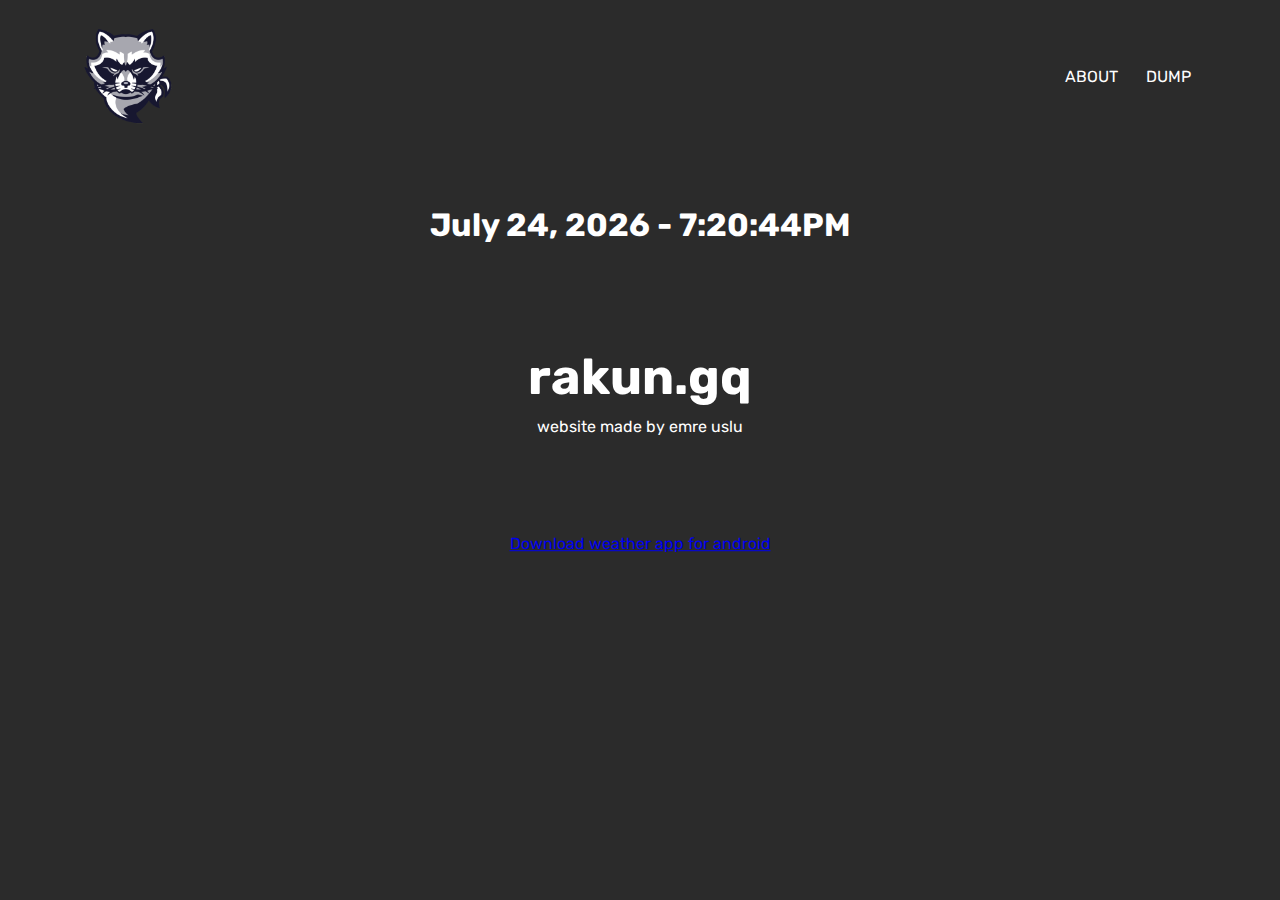
<file: index.html>
<!DOCTYPE html>
<html>
    <head>
        <meta charset="utf-8">
        <meta name="viewport" content="width=device-width, initial-scale=1.0">
        <title>rakun</title>
        <link rel="stylesheet" href="style.css">
        <link rel="preconnect" href="https://fonts.googleapis.com">
        <link rel="preconnect" href="https://fonts.gstatic.com" crossorigin>
        <link href="https://fonts.googleapis.com/css2?family=Rubik:wght@300;500;800&display=swap" rel="stylesheet">
        <link rel="stylesheet" href="https://stackpath.bootstrapcdn.com/font-awesome/4.7.0/css/font-awesome.min.css">
    </head>
    <body>
        <main>
            
        </main>
        <section class="header">
            <nav>
                <a href="index.html"><img src="images/logopng.png"> </a>
                <div class="nav-links" id="navLinks">
                    <i class="fa fa-times" onclick="hideMenu()"></i>
                    <ul>
                        <li> <a href="about.html" id="about" onclick="goToAbout()">ABOUT</a></li>
                        <li> <a href="">DUMP</a></li>
                    </ul>
                </div>
                <i class="fa fa-bars" onclick="showMenu()"></i>
            </nav>
            <div id="clock">
                <h1 id="date-time"></h1>
            </div>
            <div class="text-box">
                
                <h1>rakun.gq</h1>
                <p>website made by emre uslu</p>
                <div class="weather" id="ww_5d2c514a3a9b1" v='1.3' loc='auto' a='{"t":"horizontal","lang":"en","sl_lpl":1,"ids":[],"font":"Arial","sl_ics":"one_a","sl_sot":"celsius","cl_bkg":"#FFFFFF00","cl_font":"rgba(255,255,255,1)","cl_cloud":"#d4d4d4","cl_persp":"#2196F3","cl_sun":"#FFC107","cl_moon":"#FFC107","cl_thund":"#FF5722"}'><a href="https://weatherwidget.org/android-app/" id="ww_5d2c514a3a9b1_u" target="_blank">Download weather app for android</a></div><script async src="https://app1.weatherwidget.org/js/?id=ww_5d2c514a3a9b1"></script>               

             </div>

        </section>

        

        <script src ="script.js" type="text/javascript">
            
            var navLinks = document.getElementById("navLinks");
            
            function showMenu(){
                navLinks.style.right = "0";
            }
            function hideMenu(){
                navLinks.style.right = "-200px";
            }
            function goToAbout(){
                window.location.href = 'about.html';
            }
        </script>
    </body>
</html>
</file>
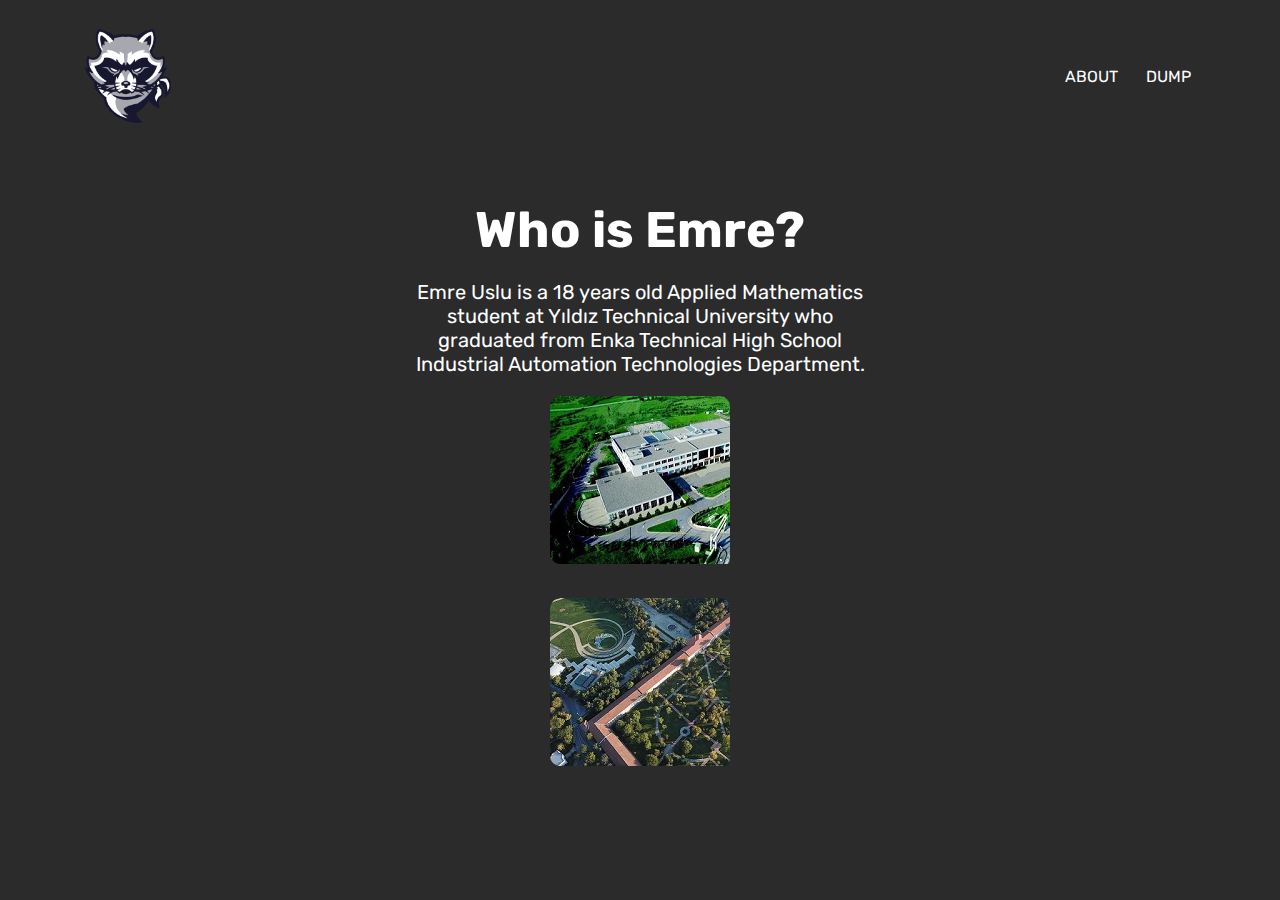
<file: about.html>
<!DOCTYPE html>
<html>
    <head>
        <meta charset="utf-8">
        <meta name="viewport" content="width=device-width, initial-scale=1.0">
        <title>about me</title>
        <link rel="stylesheet" href="style.css">
        <link rel="preconnect" href="https://fonts.googleapis.com">
        <link rel="preconnect" href="https://fonts.gstatic.com" crossorigin>
        <link href="https://fonts.googleapis.com/css2?family=Rubik:wght@300;500;800&display=swap" rel="stylesheet">
        <link rel="stylesheet" href="https://stackpath.bootstrapcdn.com/font-awesome/4.7.0/css/font-awesome.min.css">
    </head>
    <body>
        <section class="sub-header">
            <nav>
                <a href="index.html"><img src="images/logopng.png"> </a>
                <div class="nav-links" id="navLinks">
                    <i class="fa fa-times" onclick="hideMenu()"></i>
                    <ul>
                        <li> <a href="about.html" id="about" onclick="goToAbout()">ABOUT</a></li>
                        <li> <a href="">DUMP</a></li>
                    </ul>
                </div>
                <i class="fa fa-bars" onclick="showMenu()"></i>
            </nav>
            <main>
                <div class="about-me-text">
                    <h1>Who is Emre?</h1>
                    <p>
                        Emre Uslu is a 18 years old Applied Mathematics <br>
                        student at Yıldız Technical University who <br>
                        graduated from Enka Technical High School <br>
                        Industrial Automation Technologies Department. <br>
                    </p>
                    <div class="okullar">
                        
                            <div class="enka" id="enkaLink" onclick="goToEnka()">
                                <img src="images/enka.jpg" >
                                    <div class="layer">
                                        
                                    <h3>ENKA</h3>
                                    </div>
                            </div>
                            <div class="ytu" id="ytuLink" onclick="goToYtu()">
                                <img src="images/ytu169.jpg" >
                                    <div class="layer">
                                        
                                    <h3>YTU</h3>
                                    </div>
                            </div>
                        
                    </div>
                </div>
            </main>
            
        </section>

        
        
        <script>
            var navLinks = document.getElementById("navLinks");
            function showMenu(){
                navLinks.style.right = "0";
            }
            function hideMenu(){
                navLinks.style.right = "-200px";
            }
            function goToEnka(){
                window.open('https://www.enka.k12.tr/kocaeli/');
            }
            function goToYtu(){
                window.open('https://yildiz.edu.tr/');
            }
        </script>
    </body>
</html>
</file>
<file: style.css>
*{
    margin: 0;
    padding: 0;
    font-family: 'Rubik', sans-serif;
}
.header{
    min-height: 100vh;
    width: 100%;
    background-color: rgb(43, 43, 43);
    background-size: cover;
    position: relative;


}
nav{
    display: flex;
    padding: 2% 6%;
    justify-content: space-between;
    align-items: center;
}
nav img{
    width: 100px;
    height: 100px;
    transition: 0.5s;
}
nav img:hover{
    width: 150px;
    height: 150px;
}
.nav-links{
    flex: 1;
    text-align: right;
}
.nav-links ul li{
    list-style: none;
    display: inline-block;
    padding: 8px 12px;
    position: relative;
}
.nav-links ul li a{
    color: white;
    text-decoration: none ;
    font-size: 16px;
} 
.nav-links ul li::after{
    content: '';
    width: 0% ;
    height: 2px;
    background: #1900ff;
    display: block;
    margin: auto;
    transition: 0.5s;
}
.nav-links ul li:hover::after{
    width: 100%;

}
.text-box{
    width: 90%;
    color: white;
    position: absolute;
    top: 50%;
    left: 50%;
    transform: translate(-50%,-50%);
    text-align: center;
}
.text-box h1{
    font-size: 50px;
}
.text-box p{
    margin: 10px 0 40px;
}

nav .fa{
    display: none;
}

@media(max-width: 700px){
    .text-box h1{
        font-size: 30px;
    }
    .nav-links ul li{
        display:block;
    }
    .nav-links{
        position:absolute;
        background: #0b044d;
        height: 100vh;
        width: 200px;
        top: 0;
        right: -200px;
        text-align: left;
        z-index: 2;
        transition: 1s;
    }
    nav .fa{
        display: block;
        color: white;
        margin: 10px;
        font-size: 22px;
        cursor: pointer;
    }
    .nav-links ul{
        padding: 30px;
    }
}

/*--------------about----------------*/
.sub-header{
    min-height: 100vh;
    width: 100%;
    background-color: rgb(43, 43, 43);
    background-position: center;
    background-size: cover;
    position: relative;
}
.about-me-text{
    width: 100%;
    color: white;
    position: absolute;
    margin-top: 50px;
    top: 50%;
    left: 50%;
    transform: translate(-50%,-50%);
    text-align: center;
}
.about-me-text p{
    margin: auto;
    font-size: 20px;
    margin-top: 20px;
}
.about-me-text h1{
    font-size: 50px;
   
}

.okullar{
    width: 14%;
    margin: auto;
    text-align: center;
    margin-top: 20px;
    
    
}
.enka{
    
    border-radius: 10px;
    margin-bottom: 30px;
    position: relative;
    overflow: hidden;
    
    
}
.ytu{
    
    border-radius: 10px;
    margin-bottom: 30px;
    position: relative;
    overflow: hidden;
   
    
}
.layer{
    background: transparent;
    height: 100%;
    width: 100%;
    position:absolute;
    top: 0;
    left: 0;
    transition: 0.5s;
}
.enka img{
    border-radius: 10px;
}
.ytu img{
    border-radius: 10px;
}
.layer:hover{
    background: #3030308a;
    
}
.layer h3{
    width: 100%;
    font-weight: 500;
    color: white;
    font-size: 26px;
    bottom: 0%;
    left: 50%;
    transform: translateX(-50%);
    position: absolute;
    opacity: 0;
    transition: 0.5s;
}
.layer:hover h3{
    bottom: 48%;
    opacity: 1;
}
#clock {
    max-width: 600px;
    color: white;
    position: absolute;
    top: 25%;
    left: 50%;
    transform: translate(-50%,-50%);
    text-align: center;
}
#ww_5d2c514a3a9b1{
    padding-top: 5%;
}
</file>
